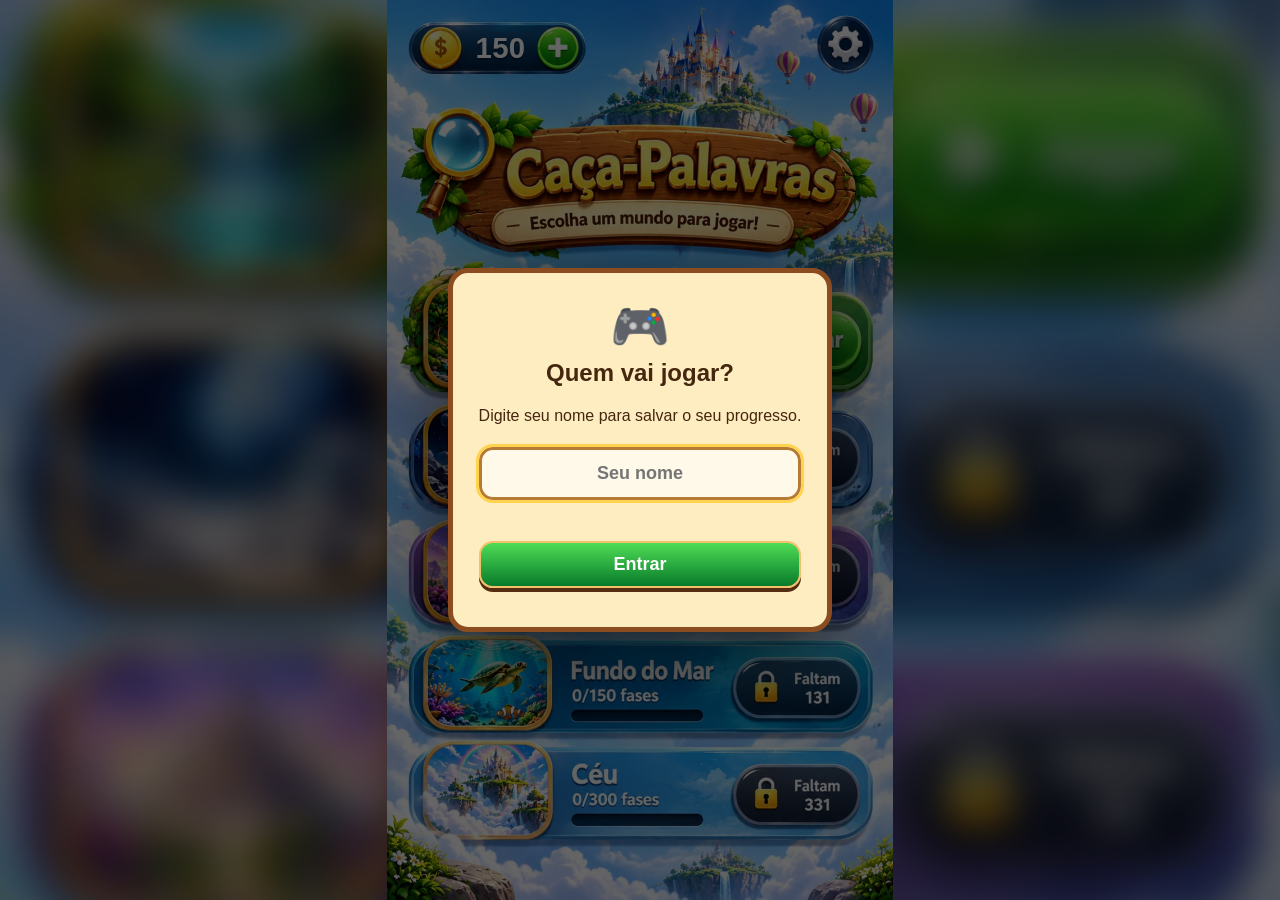
<file: index.html>
<!doctype html>
<html lang="pt-BR">
<head>
<meta charset="utf-8">
<meta name="viewport" content="width=device-width,initial-scale=1">
<meta name="theme-color" content="#78bff0">

<title>Caça-Palavras — Aventura dos Mundos</title>

<link rel="stylesheet" href="style.css?v=2">

<style>
*{box-sizing:border-box}
:root{--wood:#8c4c1e;--gold:#ffd34e;--ink:#2b1b10}

body{
  margin:0;
  min-height:100vh;
  background:radial-gradient(circle at top,#3f8a52,#102b1c 75%);
  font-family:"Trebuchet MS",Arial,sans-serif;
  color:#fff
}

button{font:inherit;cursor:pointer}
.screen{min-height:100vh}
.hidden{display:none!important}

/* MENU */
body{background:#1b4d26}

.home-screen{
  display:grid;
  place-items:center;
  padding:8px
}

/* JOGO */
.game-screen{
  padding:20px 14px 40px;
  background:linear-gradient(#174e2d,#0d2c1c)
}

.game-header{
  max-width:620px;
  margin:0 auto 16px;
  display:flex;
  align-items:center;
  justify-content:space-between;
  gap:12px
}

.game-header h1{
  margin:2px 0;
  font-size:clamp(24px,5vw,34px);
  text-shadow:2px 3px #4b2811
}

.eyebrow{
  font-size:12px;
  letter-spacing:2px;
  color:#ffe08a;
  font-weight:900;
  margin:0
}

.wood-button,.primary-button,.secondary-button,.action-button{
  border:2px solid #f2c16b;
  border-radius:14px;
  padding:11px 15px;
  font-weight:900;
  box-shadow:0 4px 0 #572d12;
  color:#fff
}

.wood-button{
  background:linear-gradient(#a7652c,#653414)
}

.game-content{
  max-width:620px;
  margin:auto;
  background:linear-gradient(145deg,#fff1c8,#e4c17b);
  border:7px solid #75401c;
  border-radius:25px;
  padding:18px;
  color:var(--ink);
  box-shadow:0 10px 0 #3c2618,0 18px 30px #0005
}

.level-meta{
  display:flex;
  justify-content:space-between;
  font-weight:900;
  color:#603715
}

.progress-track{
  height:10px;
  border-radius:20px;
  background:#c9aa76;
  margin:10px 0 15px;
  overflow:hidden
}

.progress-track div{
  height:100%;
  width:0;
  background:linear-gradient(90deg,#6fe34b,#0c9a37);
  transition:width .2s
}

.instruction{
  text-align:center;
  font-weight:700;
  margin:10px 0 14px
}

.word-list{
  display:flex;
  justify-content:center;
  gap:7px;
  flex-wrap:wrap;
  margin-bottom:14px
}

.word-chip{
  padding:6px 9px;
  border-radius:9px;
  background:#f8df9c;
  border:2px solid #b57b35;
  font-size:13px;
  font-weight:900
}

.word-chip.found{
  background:#b6e8a2;
  color:#245522;
  text-decoration:line-through;
  border-color:#4c9d3d
}

.letter-grid{
  display:grid;
  grid-template-columns:repeat(10,minmax(0,1fr));
  gap:4px;
  max-width:500px;
  margin:0 auto;
  touch-action:none;
  user-select:none;
  -webkit-user-select:none
}

.cell{
  aspect-ratio:1;
  border:1px solid #bd965c;
  border-radius:7px;
  background:linear-gradient(#fff9e9,#f2d9a6);
  display:grid;
  place-items:center;
  font-weight:900;
  font-size:clamp(13px,3.6vw,22px);
  color:#4b2b14;
  box-shadow:0 2px 0 #c29a5b;
  padding:0
}

.cell.hint{
  background:#9bd3ff;
  border-color:#2d79b8
}

.cell.found{
  background:#a8e18a;
  color:#174c23;
  border-color:#4b9a39
}

.cell.selected{
  background:#ffe15c;
  border-color:#d68a16;
  transform:scale(.94)
}

.game-actions{
  display:flex;
  gap:10px;
  margin-top:18px
}

.action-button{
  flex:1;
  background:linear-gradient(#3b8fd0,#15527f);
  font-size:15px
}

.skip-button{
  background:linear-gradient(#a66a34,#673612)
}

.action-button small{
  display:block;
  font-size:10px;
  font-weight:600;
  opacity:.9;
  margin-top:3px
}

.message{
  text-align:center;
  min-height:20px;
  font-weight:800;
  color:#275a25;
  margin:12px 0 0
}

/* FASE CONCLUÍDA */
.complete-screen{
  display:grid;
  place-items:center;
  padding:20px;
  background:radial-gradient(circle,#3e8c48,#0c2a1a)
}

.complete-card{
  width:min(100%,420px);
  padding:35px 24px;
  text-align:center;
  border:7px solid #80491f;
  border-radius:28px;
  background:linear-gradient(#fff0c5,#dfb66c);
  color:#48270f;
  box-shadow:0 15px 0 #43240f
}

.trophy{font-size:65px}

.complete-card h2{
  font-size:38px;
  margin:8px
}

.reward{
  font-size:24px;
  font-weight:900;
  color:#08732c;
  margin:22px
}

.primary-button{
  width:100%;
  background:linear-gradient(#4edc55,#087b2b);
  font-size:18px;
  margin:5px 0
}

.secondary-button{
  width:100%;
  background:linear-gradient(#a66a34,#673612);
  margin:5px 0
}

/* AVISOS */
dialog{
  border:5px solid #8b4d20;
  border-radius:20px;
  max-width:min(90vw,390px);
  padding:0;
  background:#ffedc2;
  color:#45260f;
  box-shadow:0 20px 70px #0009
}

dialog::backdrop{background:#0009}

.dialog-inner{
  padding:26px;
  text-align:center
}

.dialog-inner h2{margin-top:4px}

.dialog-close{
  float:right;
  border:0;
  background:transparent;
  font-size:28px;
  color:#633
}

.dialog-inner .primary-button{margin-top:15px}

/* ESCOLHA: MOEDAS OU VÍDEO */
.choice-buttons{display:flex;flex-direction:column;gap:10px;margin-top:16px}
.choice-buttons .primary-button,
.choice-buttons .secondary-button{margin:0;font-size:17px}
.choice-buttons .video-button{background:linear-gradient(#3b8fd0,#15527f)}
.choice-buttons button:disabled,
.dialog-inner .primary-button:disabled{
  filter:grayscale(.85) brightness(.85);
  opacity:.7;
  box-shadow:none;
}
.video-box{
  margin:16px 0 4px;
  padding:26px 12px;
  border-radius:14px;
  background:linear-gradient(#1b2b3f,#0b1522);
  color:#fff;
  font-weight:900
}
.video-box .video-icon{font-size:40px}
.video-box small{display:block;margin-top:6px;font-weight:600;opacity:.8}
.video-track{
  height:10px;
  margin-top:14px;
  overflow:hidden;
  border-radius:10px;
  background:#0006
}
.video-track i{
  display:block;
  width:0;
  height:100%;
  background:linear-gradient(90deg,#fff08a,#ffc61a);
  transition:width 1s linear
}

@media(max-width:600px){
  .game-content{
    padding:13px 9px;
    border-width:5px
  }

  .game-actions{flex-direction:column}
  .word-chip{font-size:12px}
  .cell{border-radius:4px}
}

/* BARRA DO MODO (jogador + modo grande/normal) */
.mode-bar{
  display:flex;
  align-items:center;
  justify-content:space-between;
  gap:8px;
  max-width:460px;
  margin:0 auto 8px
}
.player-tag{
  min-width:0;
  overflow:hidden;
  text-overflow:ellipsis;
  white-space:nowrap;
  font-size:13px;
  font-weight:900;
  color:#603715
}
.mode-button{
  flex:none;
  border:2px solid #f2c16b;
  border-radius:12px;
  padding:7px 12px;
  font-size:13px;
  font-weight:900;
  color:#fff;
  white-space:nowrap;
  background:linear-gradient(#3b8fd0,#15527f);
  box-shadow:0 3px 0 #572d12
}

/* MODO GRANDE: tabuleiro ocupa a tela toda, letras maiores */
body.big-mode #gameScreen{padding:10px 6px 24px}
body.big-mode #gameScreen .game-header,
body.big-mode #gameScreen .game-content{max-width:min(100%,720px)}
body.big-mode #gameScreen .game-content{padding:8px 5px;border-width:4px}
body.big-mode #gameScreen .instruction{display:none}
body.big-mode #gameScreen .mode-bar{max-width:none;padding:0 4px}
body.big-mode #gameScreen .letter-grid{max-width:none;gap:2px}
body.big-mode #gameScreen .cell{
  font-size:clamp(20px,6.6vw,40px);
  border-radius:5px
}

/* LOGIN POR NOME */
.name-input{
  width:100%;
  margin-top:6px;
  padding:13px 14px;
  border:3px solid #b57b35;
  border-radius:14px;
  font:inherit;
  font-size:18px;
  font-weight:800;
  text-align:center;
  color:#45260f;
  background:#fff9e9
}
.name-input:focus{outline:3px solid #ffd34e}
.login-error{
  min-height:18px;
  margin:8px 0 0;
  font-size:14px;
  font-weight:800;
  color:#a5281b
}
.player-label{margin:14px 0 0;font-size:13px;font-weight:800}
.player-list{
  display:flex;
  flex-wrap:wrap;
  justify-content:center;
  gap:6px;
  margin-top:8px
}
.player-chip{
  border:2px solid #b57b35;
  border-radius:999px;
  padding:6px 12px;
  font-size:13px;
  font-weight:900;
  color:#45260f;
  background:#f8df9c
}
</style>
</head>

<body>

<main id="app">

  <!-- NOVO MENU PREMIUM -->
  <section
    id="homeScreen"
    class="screen home-screen"
    aria-label="Menu principal">
  </section>

  <!-- TELA DO JOGO -->
  <section id="gameScreen" class="screen game-screen hidden">

    <header class="game-header">

      <button class="wood-button" id="backButton">
        ← Mundos
      </button>

      <div>
        <p class="eyebrow" id="worldEyebrow">
          MUNDO NATUREZA
        </p>
        <h1 id="levelTitle">Fase 1</h1>
      </div>

      <div class="coin-pill">
        🪙 <strong id="gameCoins">150</strong>
      </div>

    </header>

    <div class="game-content">

      <div class="level-meta">
        <span id="levelCounter">Fase 1 de 30</span>
        <span id="foundCounter">0/5 palavras</span>
      </div>

      <div class="progress-track">
        <div id="levelProgress"></div>
      </div>

      <p class="instruction">
        Encontre as palavras escondidas.
        Arraste o dedo sobre as letras em linha reta!
      </p>

      <div id="wordList" class="word-list"></div>

      <div class="mode-bar">
        <span class="player-tag" id="playerTag"></span>
        <button
          type="button"
          class="mode-button"
          id="modeButton"
          aria-pressed="false">
          🔍 Modo grande
        </button>
      </div>

      <div
        id="letterGrid"
        class="letter-grid"
        aria-label="Tabuleiro de caça-palavras">
      </div>

      <div class="game-actions">

        <button class="action-button" id="hintButton">
          💡 Dica
          <small>500 🪙 ou 🎬 vídeo</small>
        </button>

        <button class="action-button skip-button" id="skipButton">
          ⏭ Pular fase
          <small>700 🪙 ou 🎬 vídeo</small>
        </button>

      </div>

      <p id="message" class="message" role="status"></p>

    </div>
  </section>

  <!-- FASE CONCLUÍDA -->
  <section id="completeScreen" class="screen complete-screen hidden">

    <div class="complete-card">

      <div class="trophy">🏆</div>

      <p class="eyebrow" style="color:#8c4c1e">
        FASE CONCLUÍDA!
      </p>

      <h2>Muito bem!</h2>

      <p>Você encontrou todas as palavras.</p>

      <div class="reward">🪙 +50 moedas</div>

      <button class="primary-button" id="nextButton">
        Próxima fase
      </button>

      <button class="secondary-button" id="completeHomeButton">
        Voltar aos mundos
      </button>

    </div>
  </section>

</main>

<!-- DIÁLOGOS -->
<dialog id="noticeDialog">

  <div class="dialog-inner">

    <button
      class="dialog-close"
      id="closeDialog"
      aria-label="Fechar">
      ×
    </button>

    <h2 id="dialogTitle">Aviso</h2>

    <p id="dialogText"></p>

    <button class="primary-button" id="dialogOk">
      Entendi
    </button>

  </div>
</dialog>

<!-- ESCOLHA: MOEDAS OU VÍDEO -->
<dialog id="choiceDialog">
  <div class="dialog-inner">

    <button
      class="dialog-close"
      id="choiceClose"
      aria-label="Fechar">
      ×
    </button>

    <h2 id="choiceTitle">Dica</h2>

    <p id="choiceText"></p>

    <div class="choice-buttons">
      <button class="primary-button" id="choicePay"></button>
      <button class="primary-button video-button" id="choiceVideo">
        🎬 Assistir vídeo
      </button>
    </div>

  </div>
</dialog>

<!-- VÍDEO PREMIADO -->
<dialog id="videoDialog">
  <div class="dialog-inner">

    <button
      class="dialog-close"
      id="videoClose"
      aria-label="Fechar">
      ×
    </button>

    <h2>Vídeo premiado</h2>

    <div class="video-box">
      <div class="video-icon">🎬</div>
      <div id="videoText">Carregando...</div>
      <div class="video-track"><i id="videoBar"></i></div>
      <small>Anúncio de teste</small>
    </div>

    <button class="primary-button" id="videoReward" disabled>
      Receber recompensa
    </button>

  </div>
</dialog>

<!-- LOGIN: SÓ O NOME -->
<dialog id="loginDialog">
  <div class="dialog-inner">

    <div class="trophy" style="font-size:48px">🎮</div>

    <h2>Quem vai jogar?</h2>

    <p>Digite seu nome para salvar o seu progresso.</p>

    <form id="loginForm" autocomplete="off">
      <input
        class="name-input"
        id="nameInput"
        type="text"
        maxlength="20"
        placeholder="Seu nome"
        aria-label="Seu nome"
        autocomplete="off"
        autofocus>

      <p class="login-error" id="loginError" role="alert"></p>

      <button class="primary-button" type="submit">Entrar</button>
      <button class="secondary-button hidden" type="button" id="loginCancel">
        Cancelar
      </button>
    </form>

    <p class="player-label hidden" id="playerLabel">Já jogaram aqui:</p>
    <div class="player-list" id="playerList"></div>

  </div>
</dialog>

<!-- CONFIGURAÇÕES -->
<dialog id="settingsDialog">
  <div class="dialog-inner">

    <button
      class="dialog-close"
      id="settingsClose"
      aria-label="Fechar">
      ×
    </button>

    <h2>Configurações</h2>

    <p>Jogador: <strong id="settingsName"></strong></p>

    <p>Seu progresso e suas moedas ficam salvos neste navegador, com o seu nome.</p>

    <button class="secondary-button" type="button" id="switchPlayer">
      🔄 Trocar jogador
    </button>

    <button class="primary-button" type="button" id="settingsOk">
      Fechar
    </button>

  </div>
</dialog>

<script>
const toList = s => s.split(",").map(x =>
  x.trim().toUpperCase().replaceAll(" ", "")
);

const WORLDS = {

  natureza:{
    icon:"🌿",
    name:"Natureza",
    emoji:"🌳",
    phases:30,
    start:0,
    words:toList("árvore,floresta,folha,raiz,semente,flor,grama,arbusto,tronco,cipó,musgo,samambaia,orquídea,girassol,roseira,cacto,bambu,palmeira,cedro,ipê,jequitibá,fauna,raposa,coelho,veado,onça,lobo,urso,macaco,esquilo,borboleta,abelha,formiga,besouro,joaninha,coruja,tucano,sabiá,pica-pau,beija-flor,águia,garça,capivara,jacaré,sapo,rã,cobra,lagarto,tartaruga,cachoeira,riacho,nascente,lago,lagoa,represa,montanha,colina,vale,caverna,rocha,pedra,areia,terra,barro,chuva,orvalho,neblina,vento,brisa,raio,trovão,relâmpago,sol,sombra,amanhecer,crepúsculo,primavera,outono,inverno,verão,bioma,cerrado,caatinga,pantanal,amazônia,mata atlântica,ecologia,reciclagem,compostagem,polinização,fotossíntese")
  },

  lunar:{
    icon:"🌙",
    name:"Lunar",
    emoji:"🌙",
    phases:50,
    start:30,
    words:toList("lua,planeta,estrela,galáxia,universo,espaço,órbita,cometa,asteroide,meteoro,meteorito,satélite,foguete,astronauta,astronomia,cosmos,nebulosa,supernova,buraco negro,gravidade,gravitação,eclipse,cratera,lunar,maré,lunação,fase lunar,crescente,minguante,cheia,nova,solstício,equinócio,marte,vênus,júpiter,saturno,urano,netuno,mercúrio,terra,plutão,cinturão,sonda,estação espacial,telescópio,observatório,espectro,radiação,poeira cósmica,via láctea,constelação,órion,andrômeda,cruzeiro do sul,luz zodiacal,astro,astrofísica,cosmonauta,módulo,cápsula,propulsor,combustível,alunissagem,exploração,distância,ano-luz,parsec,heliosfera,magnetismo,plasma,quasar,pulsar,exoplaneta,astroide,sol,corona,protuberância,fusão,átomo,hidrogênio,hélio")
  },

  magico:{
    icon:"⭐",
    name:"Mágico",
    emoji:"🔮",
    phases:100,
    start:80,
    words:toList("magia,feitiço,poção,varinha,bruxo,bruxa,mago,fada,duende,gnomo,elfo,dragão,unicórnio,fênix,grifo,sereia,centauro,castelo,torre,masmorra,portal,tesouro,coroa,espada,escudo,armadura,amuleto,cristal,diamante,runa,grimório,caldeirão,encantamento,alquimia,profecia,oráculo,sortilégio,ilusão,teleporte,levitação,invisibilidade,metamorfose,conjuração,maldição,bênção,elixir,essência,poeira mágica,estrela cadente,arco encantado,floresta encantada,jardim secreto,ponte arco-íris,reino,princesa,príncipe,cavaleiro,guardião,feiticeira,aprendiz,sábio,herói,vilão,aldeia,muralha,ponte,labirinto,catacumba,cripta,baú,pergaminho,mapa antigo,chave dourada,espelho mágico,lâmpada,gênio,tapete voador,harpa,alaúde,harpia,basilisco,quimera,minotauro,grande livro,poção azul,poção verde,poção dourada,poção cura,poção sono,poção força")
  },

  mar:{
    icon:"🌊",
    name:"Fundo do Mar",
    emoji:"🐙",
    phases:150,
    start:180,
    words:toList("oceano,mar,onda,maré,coral,recife,peixe,tubarão,baleia,golfinho,polvo,lula,água-viva,estrela-do-mar,cavalo-marinho,tartaruga-marinha,arraia,moreia,atum,sardinha,anchova,garoupa,robalo,linguado,peixe-palhaço,peixe-leão,peixe-espada,peixe-lua,enguia,caranguejo,lagosta,camarão,krill,concha,ostra,mexilhão,pérola,anêmona,esponja,alga,kelp,plâncton,fitoplâncton,zooplâncton,medusa,pepino-do-mar,ouriço,estrela-frágil,nautilus,marisco,berbigão,vieira,búzio,coral-negro,coral-cérebro,coral-chifre,atol,laguna,baía,enseada,estuário,manguezal,profundidade,abismo,fossa oceânica,plataforma continental,areia,sedimento,corrente,ressurgência,maré alta,maré baixa,água salgada,água doce,submarino,mergulhador,escafandro,máscara,nadadeira,snorkel,barco,navio,âncora,leme,farol,naufrágio,tesouro,bolha,espuma,espuma do mar,salinidade,pressão,temperatura,oceano atlântico,oceano pacífico,oceano índico,oceano ártico,oceano antártico,mar vermelho,mar mediterrâneo,foca,leão-marinho,morsa,pinguim,albatroz,gaivota,pelicano,fragata,atobá,corvo-marinho,peixe-agulha,peixe-pedra,peixe-cofre,peixe-borboleta,peixe-anjo,peixe-cirurgião,peixe-papagaio,peixe-serra,peixe-galo,peixe-voador,tubarão-martelo,tubarão-baleia,tubarão-branco,cação,cação-anjo,cação-viola,orca,cachalote,boto,beluga,narval,dugongo,peixe-boi,lula-gigante,lula-vampira,polvo-gigante,caravela-portuguesa,dragão-azul,lesma-do-mar,nudibrânquio,planária,verme marinho")
  },

  ceu:{
    icon:"☁️",
    name:"Céu",
    emoji:"☁️",
    phases:300,
    start:330,
    words:toList("nuvem,vento,brisa,furacão,tornado,ciclone,temporal,chuva,garoa,granizo,neve,geada,orvalho,neblina,nevoeiro,arco-íris,relâmpago,trovão,raio,raio solar,sol,aurora,crepúsculo,amanhecer,entardecer,alvorada,horizonte,atmosfera,estratosfera,troposfera,mesosfera,termosfera,exosfera,ozônio,oxigênio,nitrogênio,pressão,umidade,temperatura,clima,previsão,barômetro,anemômetro,pluviômetro,termômetro,frente fria,frente quente,massa de ar,anticiclone,alta pressão,baixa pressão,monção,estiagem,seca,enchente,inundação,evaporação,condensação,precipitação,neveira,cristal de gelo,cirrus,cúmulus,stratus,nimbos,cumulonimbus,altocúmulus,altostratus,cirrostratus,cirrocúmulus,lenticular,mammatus,virga,arco circum-horizontal,halo solar,halo lunar,parélio,glória,miragem,refração,dispersão,difração,espectro,ultravioleta,infravermelho,radiação solar,energia solar,solstício,equinócio,estação,primavera,verão,outono,inverno,hemisfério,norte,sul,latitude,longitude,altitude,avião,planador,balão,paraquedas,asa-delta,parapente,águia,falcão,andorinha,gaivota,albatroz,condor,urubu,abutre,cegonha,garça,íbis,flamingo,grou,índigo,pardal,canário,sabiá,rouxinol,coruja,corvo,gralha,beija-flor,joão-de-barro,andorinhão,tesourinha,fragata")
  }

};

const ORDER = ["natureza","lunar","magico","mar","ceu"];
const TOTAL_PHASES = 630;

// MODO DE TESTE: true libera todos os mundos sem apagar o progresso.
// Quando terminar de testar, troque para false.
window.TESTE_LIBERADO = true;
const STORAGE = "cacaPalavrasSaveV2";
const N = 10;

const DIRS = [
  [0,1],[1,0],[1,1],[-1,1],
  [0,-1],[-1,0],[1,-1],[-1,-1]
];

const $ = id => document.getElementById(id);

const defaultState = () => ({
  coins:150,
  levels:{
    natureza:1,
    lunar:1,
    magico:1,
    mar:1,
    ceu:1
  },
  completed:{},
  used:{},
  bigMode:false,
  name:""
});

/* O progresso fica salvo por jogador: STORAGE + ":" + nome normalizado. */
const PLAYERS_KEY = "cacaPalavrasJogadores";
const LAST_KEY = "cacaPalavrasUltimoJogador";

let playerKey = null;

function readPlayer(key){
  try{
    const s = JSON.parse(localStorage.getItem(STORAGE + ":" + key));
    if(s && typeof s.coins === "number"){
      return Object.assign(defaultState(),s);
    }
  }catch(e){}

  return null;
}

const state = defaultState();

let currentWorld = "natureza";
let currentLevel = 1;
let currentWords = [];
let board = [];
let found = [];
let foundCells = new Set();
let selection = [];
let pointerDown = false;
let dialogAction = null;

function save(){
  if(playerKey){
    try{
      localStorage.setItem(
        STORAGE + ":" + playerKey,
        JSON.stringify(state)
      );
    }catch(e){}
  }

  updateHud();
}

function totalDone(){
  return Object.values(state.completed).filter(Boolean).length;
}

function worldDone(key){
  return Object.keys(state.completed).filter(
    k => k.startsWith(key + "-") && state.completed[k]
  ).length;
}

function updateHud(){
  const homeCoins = $("homeCoins");
  const gameCoins = $("gameCoins");
  const homeProgress = $("homeProgress");

  if(homeCoins) homeCoins.textContent = state.coins;
  if(gameCoins) gameCoins.textContent = state.coins;

  if(homeProgress){
    homeProgress.textContent = `${totalDone()}/${TOTAL_PHASES} fases`;
  }

  renderWorlds();
}

function renderWorlds(){
  const grid = $("worldGrid");
  if(!grid) return;

  grid.innerHTML = "";

  ORDER.forEach(key => {
    const w = WORLDS[key];
    const locked = !window.TESTE_LIBERADO && totalDone() < w.start;

    const b = document.createElement("button");

    b.className = `mn-card w-${key}` + (locked ? " locked" : "");
    b.type = "button";

    b.onclick = () => openWorld(key);

    b.innerHTML = `
      <div class="mn-art">${w.emoji}</div>
      <div class="mn-info">
        <strong>${w.name}</strong>
        <small>${worldDone(key)}/${w.phases} fases</small>
        <div class="mn-bar"><i></i></div>
      </div>
      <span class="mn-go">${locked ? "🔒 Bloqueado" : "▶ Jogar"}</span>
    `;

    b.querySelector(".mn-bar i").style.width =
      `${Math.min(100,worldDone(key)/w.phases*100)}%`;

    grid.appendChild(b);
  });

  const totalBar = $("homeTotalBar");

  if(totalBar){
    totalBar.style.width =
      `${Math.min(100,totalDone()/TOTAL_PHASES*100)}%`;
  }
}

function show(id){
  ["homeScreen","gameScreen","completeScreen"].forEach(x => {
    $(x).classList.toggle("hidden",x !== id);
  });

  window.scrollTo(0,0);
}

function openWorld(key){
  const w = WORLDS[key];

  if(!window.TESTE_LIBERADO && totalDone() < w.start){
    notice(
      "Mundo bloqueado",
      `Complete ${w.start-totalDone()} fase(s) a mais nos mundos anteriores para desbloquear o Mundo ${w.name}.`
    );
    return;
  }

  currentWorld = key;
  currentLevel = window.TESTE_LIBERADO
    ? 1
    : Math.min(state.levels[key] || 1, w.phases);

  $("gameScreen").className = "screen game-screen world-" + key;
  $("completeScreen").className = "screen complete-screen hidden world-" + key;

  newLevel();
  show("gameScreen");
}

function cleanWord(s){
  return s.normalize("NFD")
    .replace(/[\u0300-\u036f]/g,"")
    .replace(/[^A-Z]/g,"");
}

function chooseWords(){
  const pool = [...new Set(
    WORLDS[currentWorld].words
      .map(cleanWord)
      .filter(w => w.length >= 3 && w.length <= 10)
  )];

  state.used[currentWorld] = state.used[currentWorld] || [];

  let available = pool.filter(
    w => !state.used[currentWorld].includes(w)
  );

  if(available.length < 5){
    state.used[currentWorld] = [];
    available = pool.slice();
  }

  const chosen = [];

  while(chosen.length < 5 && available.length){
    const i = Math.floor(Math.random()*available.length);
    chosen.push(available.splice(i,1)[0]);
  }

  state.used[currentWorld].push(...chosen);

  return chosen;
}

function tryBoard(words){
  const g = Array.from(
    {length:N},
    () => Array(N).fill("")
  );

  for(const word of [...words].sort((a,b) => b.length-a.length)){
    let placed = false;

    for(let t=0;t<300 && !placed;t++){
      const [dr,dc] = DIRS[
        Math.floor(Math.random()*DIRS.length)
      ];

      const r = Math.floor(Math.random()*N);
      const c = Math.floor(Math.random()*N);

      const er = r+dr*(word.length-1);
      const ec = c+dc*(word.length-1);

      if(er<0 || er>=N || ec<0 || ec>=N) continue;

      let ok = true;

      for(let i=0;i<word.length;i++){
        const cell = g[r+dr*i][c+dc*i];

        if(cell && cell !== word[i]){
          ok = false;
          break;
        }
      }

      if(ok){
        for(let i=0;i<word.length;i++){
          g[r+dr*i][c+dc*i] = word[i];
        }

        placed = true;
      }
    }

    if(!placed) return null;
  }

  return g;
}

function makeBoard(words){
  let g = null;

  for(let i=0;i<50 && !g;i++){
    g = tryBoard(words);
  }

  if(!g){
    g = Array.from({length:N},()=>Array(N).fill(""));
  }

  const letters = "ABCDEFGHIJKLMNOPQRSTUVWXYZ";

  for(let r=0;r<N;r++){
    for(let c=0;c<N;c++){
      if(!g[r][c]){
        g[r][c] = letters[
          Math.floor(Math.random()*letters.length)
        ];
      }
    }
  }

  return g;
}

function newLevel(){
  currentWords = chooseWords();
  found = [];
  foundCells = new Set();
  selection = [];

  board = makeBoard(currentWords);

  $("worldEyebrow").textContent =
    "MUNDO " + WORLDS[currentWorld].name.toUpperCase();

  $("levelTitle").textContent = "Fase " + currentLevel;

  $("levelCounter").textContent =
    `Fase ${currentLevel} de ${WORLDS[currentWorld].phases}`;

  $("foundCounter").textContent =
    `0/${currentWords.length} palavras`;

  $("levelProgress").style.width = "0%";
  $("message").textContent = "";

  renderWords();
  renderBoard();
  save();
}

function renderWords(){
  $("wordList").innerHTML = "";

  currentWords.forEach(w => {
    const el = document.createElement("span");

    el.className =
      "word-chip" + (found.includes(w) ? " found" : "");

    el.textContent = w;

    $("wordList").append(el);
  });
}

function renderBoard(){
  const grid = $("letterGrid");
  grid.innerHTML = "";

  board.forEach((row,r) => {
    row.forEach((letter,c) => {
      const b = document.createElement("button");

      b.className = "cell";
      b.textContent = letter;
      b.dataset.r = r;
      b.dataset.c = c;

      b.setAttribute(
        "aria-label",
        `linha ${r+1}, coluna ${c+1}, ${letter}`
      );

      grid.append(b);
    });
  });

  paintAll();
}

function cellEl(r,c){
  return document.querySelector(
    `.cell[data-r="${r}"][data-c="${c}"]`
  );
}

function paintAll(){
  document.querySelectorAll(".cell").forEach(el => {
    const key = el.dataset.r + "," + el.dataset.c;

    el.classList.toggle(
      "found",
      foundCells.has(key)
    );
  });
}

function paintSelection(){
  document.querySelectorAll(".cell.selected").forEach(x => {
    x.classList.remove("selected");
  });

  selection.forEach(p => {
    const el = cellEl(p.r,p.c);

    if(el) el.classList.add("selected");
  });
}

function coords(el){
  return {
    r:+el.dataset.r,
    c:+el.dataset.c
  };
}

function lineCells(a,b){
  const dr = b.r-a.r;
  const dc = b.c-a.c;

  if(!(dr===0 || dc===0 || Math.abs(dr)===Math.abs(dc))){
    return [];
  }

  const n = Math.max(Math.abs(dr),Math.abs(dc));
  const sr = Math.sign(dr);
  const sc = Math.sign(dc);

  return Array.from({length:n+1},(_,i)=>({
    r:a.r+sr*i,
    c:a.c+sc*i
  }));
}

function cellAt(e){
  const el = document.elementFromPoint(e.clientX,e.clientY);

  return el && el.closest
    ? el.closest(".cell")
    : null;
}

function startSelect(e){
  const cell = e.target.closest(".cell");

  if(!cell) return;

  pointerDown = true;
  selection = [coords(cell)];

  e.preventDefault();
  paintSelection();
}

function moveSelect(e){
  if(!pointerDown) return;

  const cell = cellAt(e);

  if(!cell) return;

  const cells = lineCells(selection[0],coords(cell));

  if(cells.length){
    selection = cells;
    paintSelection();
  }
}

function endSelect(){
  if(!pointerDown) return;

  pointerDown = false;

  const word = selection.map(
    p => board[p.r][p.c]
  ).join("");

  const rev = word.split("").reverse().join("");

  const match = currentWords.find(
    w => !found.includes(w) && (w===word || w===rev)
  );

  if(match && selection.length>1){
    found.push(match);

    selection.forEach(p => {
      foundCells.add(p.r+","+p.c);
    });

    $("message").textContent =
      `Muito bem! ${match} encontrada!`;

    renderWords();
    paintAll();

    $("foundCounter").textContent =
      `${found.length}/${currentWords.length} palavras`;

    $("levelProgress").style.width =
      `${found.length/currentWords.length*100}%`;

    if(found.length===currentWords.length){
      setTimeout(completeLevel,600);
    }

  }else if(selection.length>1){
    $("message").textContent = "Continue procurando!";
  }

  selection = [];

  setTimeout(()=>{
    document.querySelectorAll(".cell.selected").forEach(x=>{
      x.classList.remove("selected");
    });
  },200);
}

function completeLevel(){
  const key = `${currentWorld}-${currentLevel}`;

  if(!state.completed[key]){
    state.completed[key] = true;
    state.coins += 50;
  }

  state.levels[currentWorld] = Math.min(
    currentLevel+1,
    WORLDS[currentWorld].phases
  );

  save();
  show("completeScreen");
}

function nextLevel(){
  if(currentLevel>=WORLDS[currentWorld].phases){
    notice(
      "Mundo concluído!",
      "Parabéns! Você terminou todas as fases deste mundo."
    );

    show("homeScreen");
    return;
  }

  currentLevel++;

  state.levels[currentWorld] = currentLevel;

  newLevel();
  show("gameScreen");
}

/* DIÁLOGOS */

function notice(title,msg,okText,action){
  $("dialogTitle").textContent = title;
  $("dialogText").textContent = msg;

  $("dialogOk").textContent = okText || "Entendi";

  dialogAction = action || null;

  $("noticeDialog").showModal();
}

function closeNotice(){
  $("noticeDialog").close();
}

/* CUSTO DAS AJUDAS: moedas ou vídeo */
const COST = {hint:500, skip:700};
const VIDEO_SECONDS = 5;

let choiceAction = null;
let videoTimer = null;
let videoOnReward = null;

function runAction(action){
  if(action==="skip"){
    skipLevel();
  }else{
    giveHint();
  }
}

function spendOrAd(action){
  const cost = COST[action];
  const enough = state.coins >= cost;

  choiceAction = action;

  $("choiceTitle").textContent =
    action==="skip" ? "⏭ Pular fase" : "💡 Dica";

  $("choiceText").textContent =
    action==="skip"
      ? "Como você quer pular esta fase?"
      : "Como você quer receber uma dica?";

  const pay = $("choicePay");

  pay.textContent = enough
    ? `🪙 Pagar ${cost} moedas`
    : `🪙 ${cost} moedas (faltam ${cost - state.coins})`;

  pay.disabled = !enough;

  $("choiceDialog").showModal();
}

function payWithCoins(){
  const action = choiceAction;
  const cost = COST[action];

  $("choiceDialog").close();

  if(!action || state.coins < cost) return;

  state.coins -= cost;
  save();
  updateHud();

  runAction(action);
}

function watchVideo(){
  const action = choiceAction;

  $("choiceDialog").close();

  if(!action) return;

  /* Quando uma plataforma de anúncios for conectada, defina
     window.mostrarVideoPremiado = function(aoGanhar){ ... }
     e chame aoGanhar() só quando o vídeo terminar. */
  const player = window.mostrarVideoPremiado || simulatedVideo;

  player(() => runAction(action));
}

/* Vídeo de teste: contagem de 5 segundos antes de liberar a recompensa. */
function simulatedVideo(onReward){
  let left = VIDEO_SECONDS;

  videoOnReward = onReward;

  $("videoReward").disabled = true;
  $("videoBar").style.transition = "none";
  $("videoBar").style.width = "0%";
  $("videoText").textContent = `Assistindo... ${left}s`;

  $("videoDialog").showModal();

  requestAnimationFrame(() => {
    $("videoBar").style.transition = "width 1s linear";
    $("videoBar").style.width = `${(1 - left / VIDEO_SECONDS) * 100}%`;
  });

  clearInterval(videoTimer);

  videoTimer = setInterval(() => {
    left--;

    $("videoBar").style.width = `${(1 - left / VIDEO_SECONDS) * 100}%`;

    if(left > 0){
      $("videoText").textContent = `Assistindo... ${left}s`;
    }else{
      clearInterval(videoTimer);
      $("videoText").textContent = "Vídeo concluído!";
      $("videoReward").disabled = false;
    }
  }, 1000);
}

function stopVideo(){
  clearInterval(videoTimer);
  videoTimer = null;
}

function skipLevel(){
  const key = `${currentWorld}-${currentLevel}`;

  state.completed[key] = true;

  if(currentLevel>=WORLDS[currentWorld].phases){
    save();

    notice(
      "Mundo concluído!",
      "Parabéns! Você terminou todas as fases deste mundo."
    );

    show("homeScreen");
    return;
  }

  currentLevel++;

  state.levels[currentWorld] = currentLevel;

  newLevel();
  show("gameScreen");
}

function findWord(word){
  for(let r=0;r<N;r++){
    for(let c=0;c<N;c++){
      for(const [dr,dc] of DIRS){

        const er = r+dr*(word.length-1);
        const ec = c+dc*(word.length-1);

        if(er<0 || er>=N || ec<0 || ec>=N) continue;

        if(Array.from(word).every(
          (ch,i)=>board[r+dr*i][c+dc*i]===ch
        )){
          return [
            {r,c},
            {r:er,c:ec}
          ];
        }
      }
    }
  }

  return null;
}

function giveHint(){
  const remaining = currentWords.filter(
    w=>!found.includes(w)
  );

  if(!remaining.length) return;

  const target = remaining[0];
  const loc = findWord(target);

  if(!loc) return;

  const cells = lineCells(loc[0],loc[1]);

  cells.forEach(p=>{
    const el = cellEl(p.r,p.c);

    if(el) el.classList.add("hint");
  });

  $("message").textContent =
    `Dica: a palavra ${target} está destacada em azul.`;

  setTimeout(()=>{
    document.querySelectorAll(".cell.hint").forEach(x=>{
      x.classList.remove("hint");
    });
  },2500);
}

/* EVENTOS */

const grid = $("letterGrid");

grid.addEventListener("pointerdown",startSelect);
grid.addEventListener("pointermove",moveSelect);

window.addEventListener("pointerup",endSelect);
window.addEventListener("pointercancel",endSelect);

$("backButton").onclick = ()=>{
  updateHud();
  show("homeScreen");
};

$("completeHomeButton").onclick = ()=>{
  updateHud();
  show("homeScreen");
};

$("nextButton").onclick = nextLevel;

$("hintButton").onclick = ()=>{
  spendOrAd("hint");
};

$("skipButton").onclick = ()=>{
  spendOrAd("skip");
};

$("closeDialog").onclick = closeNotice;

$("choiceClose").onclick = ()=> $("choiceDialog").close();
$("choicePay").onclick = payWithCoins;
$("choiceVideo").onclick = watchVideo;

$("videoClose").onclick = ()=> $("videoDialog").close();

/* Fechar o vídeo antes do fim cancela a contagem e não dá recompensa. */
$("videoDialog").addEventListener("close", stopVideo);

$("videoReward").onclick = ()=>{
  const done = videoOnReward;

  videoOnReward = null;
  $("videoDialog").close();

  if(done) done();
};

$("dialogOk").onclick = ()=>{
  const a = dialogAction;

  dialogAction = null;
  closeNotice();

  if(a) a();
};

/* MODO GRANDE / NORMAL */

function applyMode(){
  const big = !!state.bigMode;

  document.body.classList.toggle("big-mode",big);

  const b = $("modeButton");

  b.textContent = big ? "🔎 Modo normal" : "🔍 Modo grande";
  b.setAttribute("aria-pressed",String(big));
}

$("modeButton").onclick = ()=>{
  state.bigMode = !state.bigMode;

  applyMode();
  save();
};

/* LOGIN SÓ COM O NOME */

function normName(n){
  return n.normalize("NFD")
    .replace(/[̀-ͯ]/g,"")
    .toLowerCase()
    .replace(/\s+/g," ")
    .trim();
}

function cleanName(n){
  return n.replace(/\s+/g," ").trim().slice(0,20);
}

function getPlayers(){
  try{
    const l = JSON.parse(localStorage.getItem(PLAYERS_KEY));
    return Array.isArray(l) ? l : [];
  }catch(e){
    return [];
  }
}

function rememberPlayer(name){
  const list = getPlayers().filter(
    n => normName(n) !== normName(name)
  );

  list.unshift(name);

  try{
    localStorage.setItem(PLAYERS_KEY,JSON.stringify(list.slice(0,8)));
  }catch(e){}
}

function login(rawName){
  const name = cleanName(rawName);
  const key = normName(name);

  if(!key) return false;

  let data = readPlayer(key);

  if(!data){
    data = defaultState();

    /* O primeiro jogador herda o progresso salvo antes do login existir. */
    if(getPlayers().length === 0){
      try{
        const old = JSON.parse(localStorage.getItem(STORAGE));

        if(old && typeof old.coins === "number"){
          data = Object.assign(defaultState(),old);
        }
      }catch(e){}
    }
  }

  const display = data.name || name;

  Object.keys(state).forEach(k => delete state[k]);
  Object.assign(state,data);

  state.name = display;
  playerKey = key;

  try{
    localStorage.setItem(LAST_KEY,key);
  }catch(e){}

  rememberPlayer(display);

  $("playerTag").textContent = "👤 " + display;

  applyMode();
  save();
  show("homeScreen");

  return true;
}

function openLogin(){
  const box = $("playerList");
  const list = getPlayers();

  $("loginError").textContent = "";
  $("nameInput").value = "";

  box.innerHTML = "";

  list.forEach(n => {
    const b = document.createElement("button");

    b.type = "button";
    b.className = "player-chip";
    b.textContent = n;

    b.onclick = () => {
      login(n);
      $("loginDialog").close();
    };

    box.append(b);
  });

  $("playerLabel").classList.toggle("hidden",list.length === 0);
  $("loginCancel").classList.toggle("hidden",!playerKey);

  if(!$("loginDialog").open) $("loginDialog").showModal();
}

function openSettings(){
  $("settingsName").textContent = state.name || "";
  $("settingsDialog").showModal();
}

$("loginForm").addEventListener("submit",e=>{
  e.preventDefault();

  if(!normName($("nameInput").value)){
    $("loginError").textContent = "Digite seu nome para entrar.";
    return;
  }

  login($("nameInput").value);
  $("loginDialog").close();
});

$("loginCancel").onclick = ()=> $("loginDialog").close();

/* Sem jogador escolhido, não dá para fechar a tela de login. */
$("loginDialog").addEventListener("cancel",e=>{
  if(!playerKey) e.preventDefault();
});

$("loginDialog").addEventListener("close",()=>{
  if(!playerKey) setTimeout(openLogin,0);
});

$("settingsClose").onclick = ()=> $("settingsDialog").close();
$("settingsOk").onclick = ()=> $("settingsDialog").close();

$("switchPlayer").onclick = ()=>{
  $("settingsDialog").close();
  openLogin();
};

function initLogin(){
  const last = localStorage.getItem(LAST_KEY);
  const data = last ? readPlayer(last) : null;

  if(data && data.name){
    login(data.name);
  }else{
    openLogin();
  }
}

updateHud();
initLogin();
</script>

<!-- CARREGA O NOVO MENU DEPOIS DA LÓGICA ORIGINAL -->
<script src="menu-novo.js?v=4"></script>

</body>
</html>
</file>
<file: style.css>
/* MENU PREMIUM — CAÇA-PALAVRAS */
* { box-sizing: border-box; }

body {
  margin: 0;
  font-family: "Trebuchet MS", Arial, sans-serif;
}

.mn-scene {
  position: relative;
  display: flex;
  align-items: center;
  justify-content: center;
  width: 100%;
  min-height: 100vh;
  overflow: hidden;
  padding: 22px 14px;
  background:
    linear-gradient(180deg, rgba(13,45,80,.15), rgba(12,44,65,.42)),
    linear-gradient(145deg, #78bff0, #d9f2ff);
}

.mn-scene::before {
  content: "";
  position: absolute;
  inset: 0;
  background: linear-gradient(180deg, rgba(255,255,255,.10), rgba(0,0,0,.18));
  pointer-events: none;
}

.mn-wrap {
  position: relative;
  z-index: 1;
  width: min(100%, 760px);
  padding: clamp(15px, 3vw, 28px);
  border: 4px solid rgba(255,255,255,.72);
  border-radius: 30px;
  background: rgba(235,248,255,.25);
  box-shadow: 0 16px 45px rgba(0,0,0,.25);
  backdrop-filter: blur(4px);
}

.mn-top {
  display: flex;
  align-items: center;
  justify-content: space-between;
  gap: 14px;
  margin-bottom: 18px;
}

.mn-coins {
  display: flex;
  align-items: center;
  gap: 10px;
  padding: 8px 13px;
  border: 3px solid #f6cf58;
  border-radius: 999px;
  color: #51330b;
  background: linear-gradient(#fff6b8, #f5bd38);
  box-shadow: 0 4px 0 #9a681a;
  font-size: 20px;
}

.mn-coin { font-size: 24px; }
.mn-plus, .mn-gear {
  display: grid;
  place-items: center;
  border: 2px solid #fff;
  color: white;
  background: linear-gradient(#62c9f4, #2678ba);
  box-shadow: 0 4px 0 #18527e;
  font-weight: 900;
}
.mn-plus {
  width: 32px;
  height: 32px;
  border-radius: 50%;
  font-size: 24px;
  line-height: 1;
}
.mn-gear {
  width: 46px;
  height: 46px;
  border-radius: 14px;
  font-size: 25px;
}

.mn-sign {
  width: min(100%, 560px);
  margin: 0 auto 22px;
  padding: 18px 14px;
  text-align: center;
  color: #fff8d9;
  border: 5px solid #6f3b19;
  border-radius: 20px;
  background: linear-gradient(145deg, #bd7a35, #78401e);
  box-shadow: inset 0 2px 0 #eab36c, 0 7px 0 #48250f, 0 12px 22px #0004;
  text-shadow: 2px 3px 2px #48250f;
}
.mn-sign h1 {
  margin: 0 0 5px;
  font-size: clamp(27px, 6vw, 42px);
}
.mn-sign p { margin: 0 0 5px; font-size: 19px; font-weight: 900; }
.mn-sign small { font-size: 14px; }

.mn-worlds {
  display: grid;
  grid-template-columns: repeat(2, minmax(0, 1fr));
  gap: 14px;
}

.mn-card {
  display: flex;
  align-items: center;
  gap: 12px;
  min-height: 108px;
  width: 100%;
  padding: 13px;
  text-align: left;
  border: 3px solid rgba(255,255,255,.9);
  border-radius: 20px;
  color: #18334a;
  background: linear-gradient(135deg, #fff, #d8efff);
  box-shadow: 0 6px 0 rgba(20,55,75,.42), 0 10px 18px #0002;
  transition: transform .15s, filter .15s;
}
.mn-card:active { transform: translateY(3px); }
.mn-card.locked { filter: saturate(.75); }
.mn-art {
  display: grid;
  place-items: center;
  flex: 0 0 66px;
  width: 66px;
  height: 66px;
  border-radius: 17px;
  background: rgba(255,255,255,.72);
  font-size: 42px;
}
.mn-info { flex: 1; min-width: 0; }
.mn-info strong { display: block; font-size: 18px; }
.mn-info small { display: block; margin: 4px 0 8px; font-size: 12px; font-weight: 800; }
.mn-bar {
  height: 9px;
  overflow: hidden;
  border-radius: 20px;
  background: rgba(20,50,70,.18);
}
.mn-bar i {
  display: block;
  height: 100%;
  border-radius: inherit;
  background: linear-gradient(90deg, #a4ed63, #269c48);
}
.mn-go {
  align-self: flex-end;
  white-space: nowrap;
  font-size: 12px;
  font-weight: 900;
}
.w-natureza { background: linear-gradient(135deg, #eaffd9, #9cda8a); }
.w-lunar { background: linear-gradient(135deg, #e8e5ff, #aaa6e9); }
.w-magico { background: linear-gradient(135deg, #ffe5ff, #d89ee9); }
.w-mar { background: linear-gradient(135deg, #d9f8ff, #79d2e8); }
.w-ceu { background: linear-gradient(135deg, #fff5d8, #8ed3f4); }

.mn-foot {
  margin-top: 22px;
  color: white;
  text-align: center;
  font-weight: 900;
  text-shadow: 1px 2px 3px #123;
}
.mn-total {
  width: min(100%, 480px);
  height: 13px;
  margin: 9px auto 5px;
  overflow: hidden;
  border: 2px solid white;
  border-radius: 20px;
  background: rgba(0,0,0,.25);
}
.mn-total i {
  display: block;
  height: 100%;
  border-radius: inherit;
  background: linear-gradient(90deg, #fff06a, #48df75);
}
.mn-foot small { font-size: 11px; }

.mn-cloud {
  position: absolute;
  width: 180px;
  height: 65px;
  border-radius: 60px;
  background: rgba(255,255,255,.20);
  filter: blur(1px);
}
.mn-cloud::before, .mn-cloud::after {
  content: "";
  position: absolute;
  bottom: 18px;
  width: 80px;
  height: 80px;
  border-radius: 50%;
  background: inherit;
}
.mn-cloud::before { left: 25px; }
.mn-cloud::after { right: 25px; width: 65px; height: 65px; }
.mn-c1 { top: 7%; left: -45px; }
.mn-c2 { right: -55px; bottom: 9%; transform: scale(1.25); }

#gameScreen.world-natureza, #completeScreen.world-natureza {
  background-image: linear-gradient(#0005,#0005), url("natureza.png") !important;
}
#gameScreen.world-lunar, #completeScreen.world-lunar {
  background-image: linear-gradient(#0005,#0005), url("lunar.png") !important;
}
#gameScreen.world-magico, #completeScreen.world-magico {
  background-image: linear-gradient(#0005,#0005), url("magico.png") !important;
}
#gameScreen.world-mar, #completeScreen.world-mar {
  background-image: linear-gradient(#0005,#0005), url("fundo-do-mar.png") !important;
}
#gameScreen.world-ceu, #completeScreen.world-ceu {
  background-image: linear-gradient(#0005,#0005), url("ceu.png") !important;
}

@media (max-width: 560px) {
  .mn-wrap { padding: 13px; border-radius: 22px; }
  .mn-worlds { grid-template-columns: 1fr; gap: 11px; }
  .mn-card { min-height: 88px; padding: 10px; }
  .mn-art { flex-basis: 56px; width: 56px; height: 56px; font-size: 35px; }
  .mn-info strong { font-size: 16px; }
  .mn-go { font-size: 11px; }
}


/* CORREÇÃO: imagens aparecem nas telas das fases, não no menu */
.mn-scene {
  background: linear-gradient(180deg, #79c5f3 0%, #d9f2ff 100%) !important;
}

/* A imagem principal é o fundo padrão da tela de jogo. */
#gameScreen,
#completeScreen {
  background-position: center center !important;
  background-size: cover !important;
  background-repeat: no-repeat !important;
  background-attachment: scroll !important;
}

#gameScreen {
  background-image:
    linear-gradient(rgba(0,0,0,.28), rgba(0,0,0,.28)),
    url("principal.png") !important;
}
#completeScreen {
  background-image:
    linear-gradient(rgba(0,0,0,.28), rgba(0,0,0,.28)),
    url("principal.png") !important;
}

#gameScreen.world-natureza,
#completeScreen.world-natureza {
  background-image: linear-gradient(rgba(0,0,0,.25), rgba(0,0,0,.25)), url("natureza.png") !important;
}
#gameScreen.world-lunar,
#completeScreen.world-lunar {
  background-image: linear-gradient(rgba(0,0,0,.25), rgba(0,0,0,.25)), url("lunar.png") !important;
}
#gameScreen.world-magico,
#completeScreen.world-magico {
  background-image: linear-gradient(rgba(0,0,0,.25), rgba(0,0,0,.25)), url("magico.png") !important;
}
#gameScreen.world-mar,
#completeScreen.world-mar {
  background-image: linear-gradient(rgba(0,0,0,.25), rgba(0,0,0,.25)), url("fundo-do-mar.png") !important;
}
#gameScreen.world-ceu,
#completeScreen.world-ceu {
  background-image: linear-gradient(rgba(0,0,0,.25), rgba(0,0,0,.25)), url("ceu.png") !important;
}

/* Deixa o cenário aparecer atrás do painel, sem prejudicar a leitura. */
.game-content {
  background: rgba(255, 241, 200, .91) !important;
  backdrop-filter: blur(3px);
}
.complete-card {
  background: rgba(255, 240, 197, .94) !important;
}


/* AJUSTE: quadro bege menor na tela de jogo */
#gameScreen { padding: 16px 30px 32px; }

#gameScreen .game-header {
  max-width: 480px;
  margin-bottom: 12px;
}

#gameScreen .game-content {
  max-width: 480px;
  padding: 14px;
  border-width: 5px;
  border-radius: 22px;
  box-shadow: 0 7px 0 #3c2618, 0 14px 24px #0005;
}

#gameScreen .instruction { margin: 8px 0 10px; font-size: 14px; }
#gameScreen .word-list { gap: 6px; margin-bottom: 10px; }
#gameScreen .letter-grid { max-width: 460px; gap: 3px; }
#gameScreen .game-actions { margin-top: 14px; }
#gameScreen .action-button { min-height: 50px; }
#gameScreen .message { margin-top: 8px; }

@media (max-width: 600px) {
  #gameScreen { padding: 14px 30px 28px; }

  #gameScreen .game-content {
    padding: 10px 8px;
    border-width: 4px;
    border-radius: 18px;
  }

  #gameScreen .game-actions { flex-direction: row; gap: 8px; }
  #gameScreen .action-button { padding: 8px 6px; font-size: 14px; }
}
</file>
